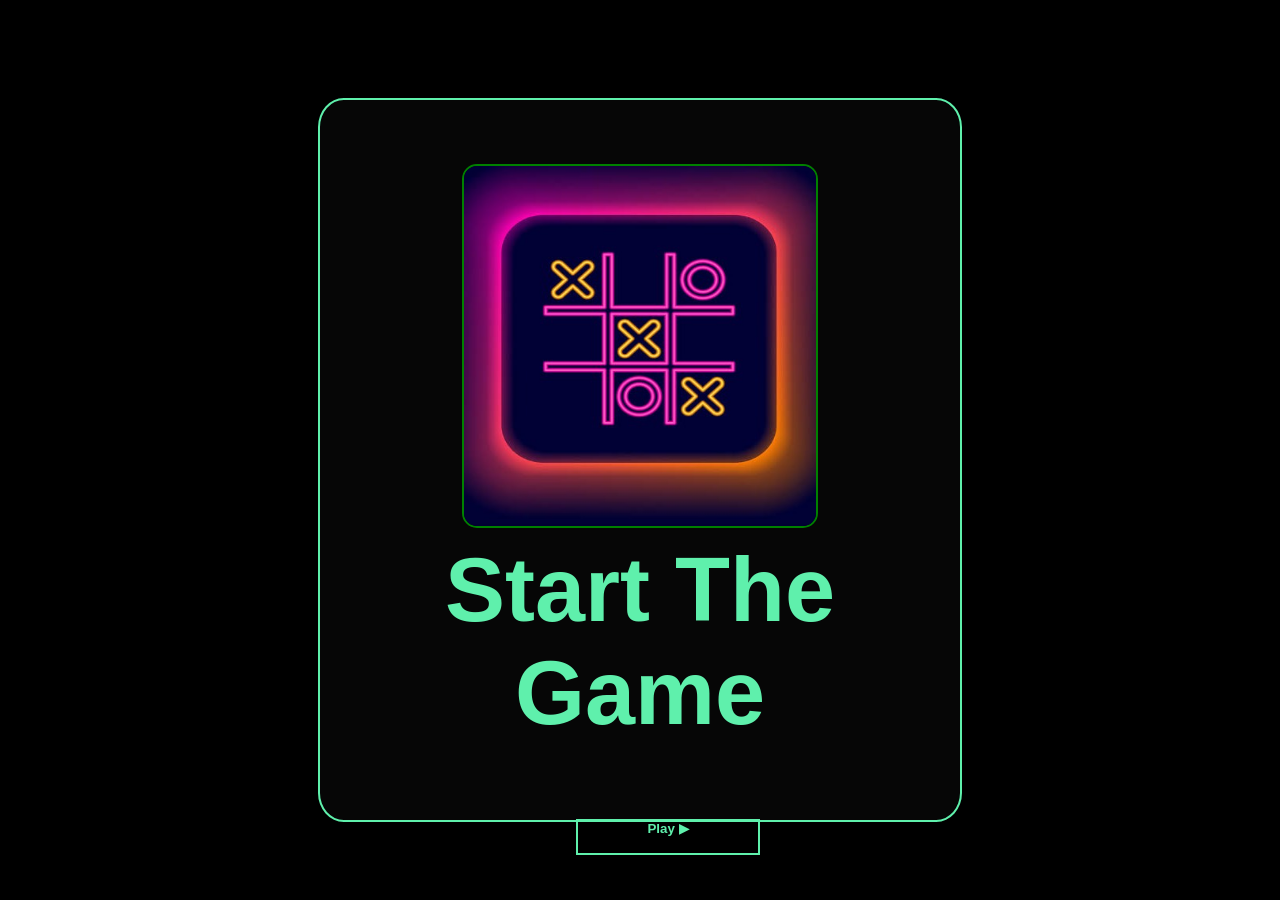
<file: Tic-Tac-toe App/index.html>
<!DOCTYPE html>
<html lang="en">
<head>
    <meta charset="UTF-8">
    <meta name="viewport" content="width=device-width, initial-scale=1.0">
    <title>Game Start</title>
    <link rel="stylesheet" href="gameStart.css">
</head>
<body>
    <div class="start-box">
        
        <div class="start-page">
            <img src="images (4).jpg" alt="tic-tac-teo image" id="img">
            
            <h2 id="header">Start The Game</h2>
           <a href="tic-tac.html">
            <h2 id="start"><strong>Play</strong><span id="Play"> ▶ </span>  </h2>
           </a>
            
        </div>
    </div>
</body>
</html>
</file>
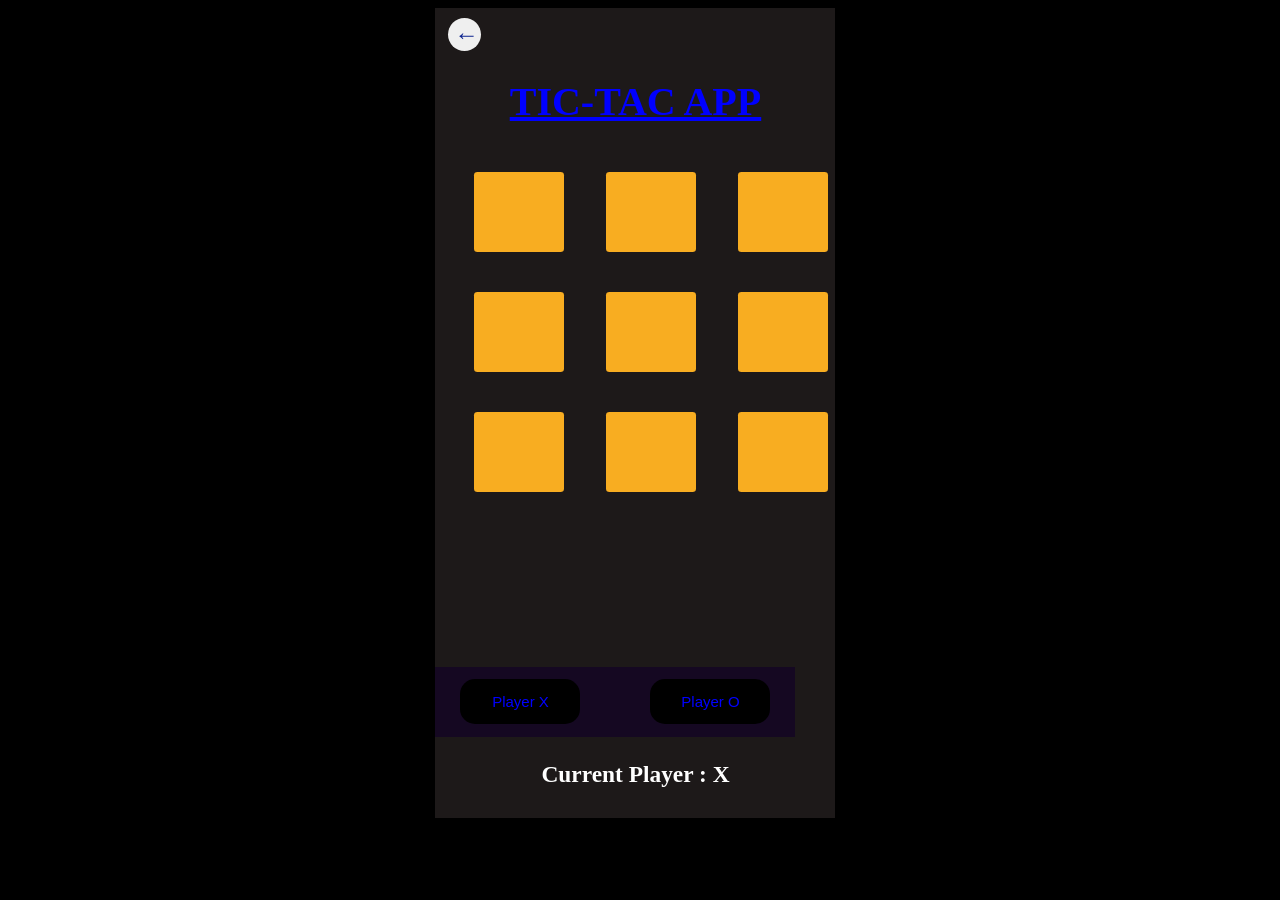
<file: Tic-Tac-toe App/tic-tac.html>
<!DOCTYPE html>
<html lang="en">
<head>
    <meta charset="UTF-8">
    <meta name="viewport" content="width=device-width, initial-scale=1.0">
    <title>Tic-Tac-Toe App</title>
    <link rel="stylesheet" href="tic-tac.css">
</head>
<body>
    <div class="display">
        <button  id="refresh"><strong>←</strong></button>
        <h1>Tic-tac App</h1/>
        <div class="container">
            <nav>
                <p class="para"></p>
            <p class="para"></p>
            <p class="para"></p>
        </nav>
    
            <nav>
                <p class="para"></p>
            <p class="para"></p>
            <p class="para"></p>
        </nav>
            <nav>
                <p class="para"></p>
            <p class="para"></p>
            <p class="para"></p>
    
        </nav>
    </div>
    <div class="button-Section">
        <button type="submit" class="btn2" id="cross">Player X</button>
        <button type="submit"  class="btn2" id="circle">Player O</button>
    </div>
    </div>

    <script src="tic-tac.js"></script>
</body>
</html>>
</file>
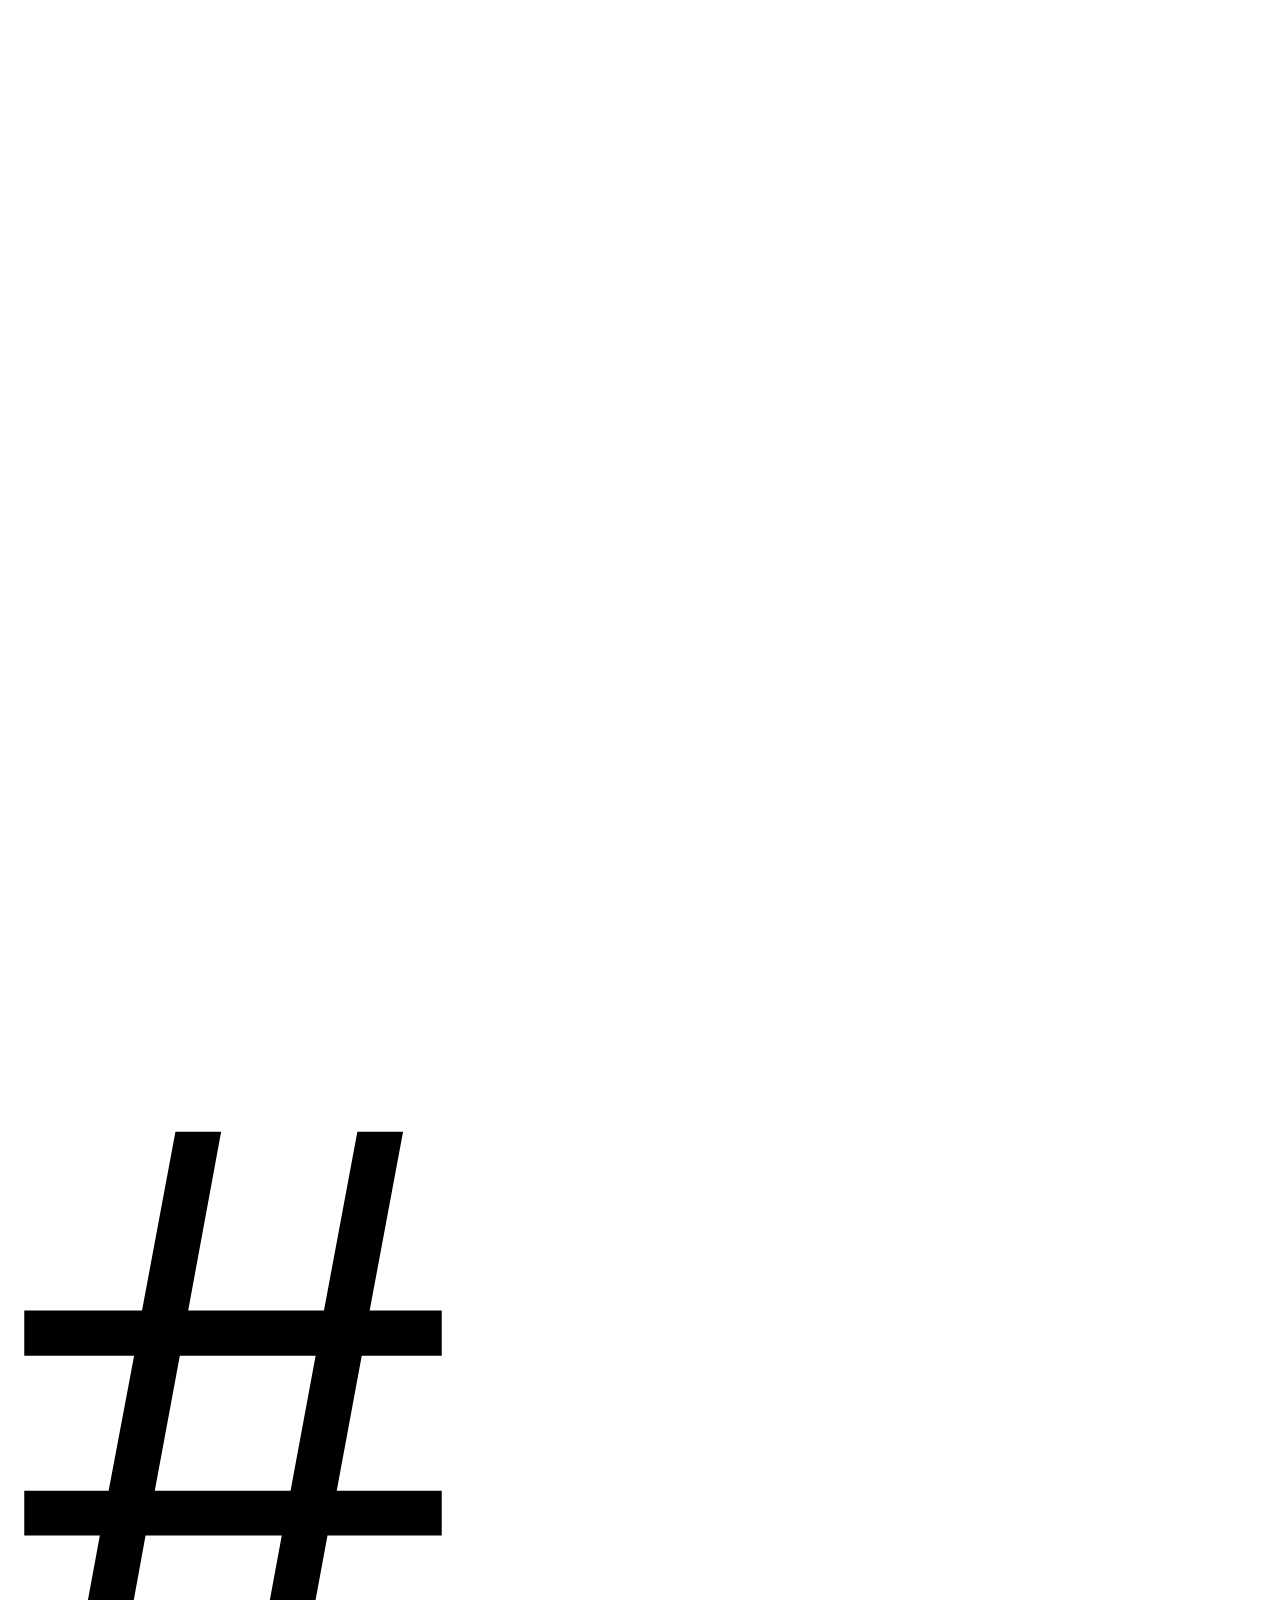
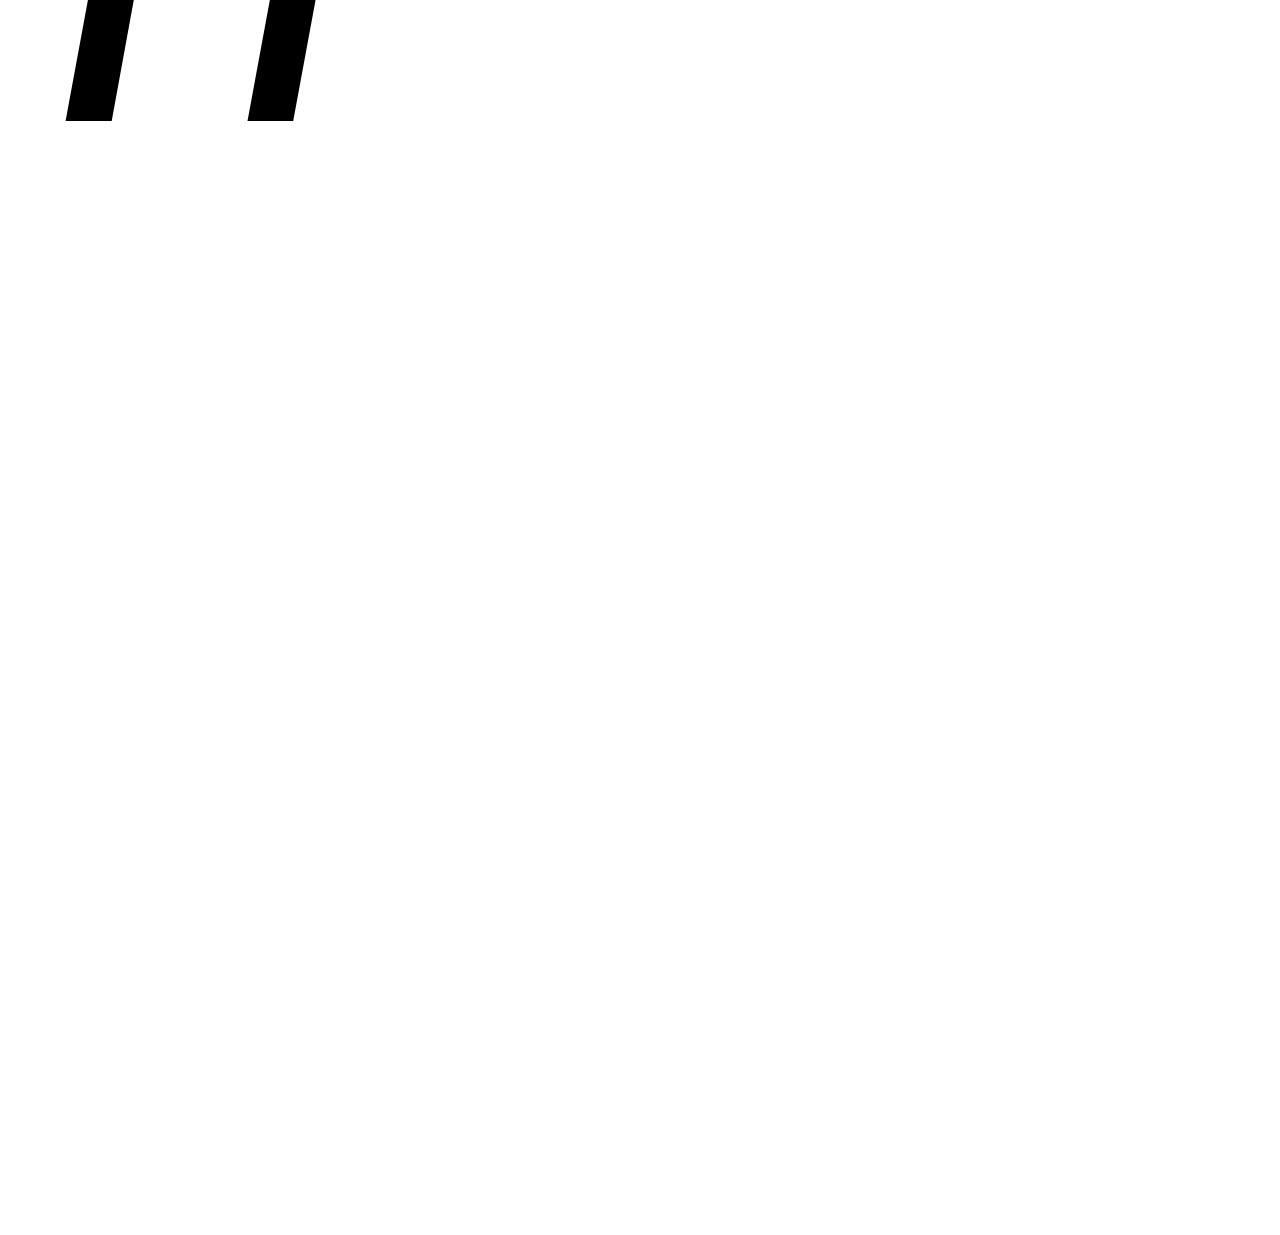
<file: Tic-Tac-toe App/icon/icon.html>
<!DOCTYPE html>
<html lang="en">
<head>
    <meta charset="UTF-8">
    <meta name="viewport" content="width=device-width, initial-scale=1.0">
    <title>Tic-Tac icon</title>
    <link rel="stylesheet" href="/Tic-Tac-toe App/icon/icon.css">
</head>
<body>
    <div class="icon">
        <p id="icon">#</p>
    </div>
</body>
</html>
</file>
<file: Tic-Tac-toe App/gameStart.css>
body{

    background-color: black;
     display:flex;
    justify-content: center;
    text-align: center;
    align-items: center; 
}

.start-page{

    /* width and height of div.start-page */
          width: 40rem;
          height: 80vh;
          display: flexbox;
          justify-content: center;
          align-items: center;
          margin-top: 14%;

    /* border with radius  */
          border: 2px rgb(95, 240, 172)solid;
          border-radius: 4%;
    
    /* backgroud-color black and color green */
          background-color: rgb(6, 6, 6);
          color: rgb(95, 240, 172);  


}

#img{
    border: 2px solid green;
    border-radius: 15px;
    display: flexbox;
    margin-top: 10%;

    height: 50%;
    width: 55%;
}


#start{
    color: rgb(95, 240, 172);
    font-size: 23px;
    font-family: "Protest Guerrilla", sans-serif;
    height: 2rem;
    width: 20vh; 
    /* display: flex; */
        text-align: center;
    justify-content: center;
    font-size: smaller;

    margin-left: 40%;
    text-shadow: 10cqh;
    
    border: 2px rgb(95, 240, 172)solid;

}

#play{
    font-size: 90px;
    font-size: smaller;
}
a{
    
    text-decoration: none;
}



#header{
    margin-top: 1%;
    font-size:10vh;
    font-family:"Protest Guerrilla", sans-serif ;
    
}
</file>
<file: Tic-Tac-toe App/tic-tac.css>
body{
    background-color: black;
    height: 90vh;
    align-items: center;
    display: flex;
    justify-content: center;
    
}
 #refresh {
    margin-left: 13px;
    margin-top: 10px;
    height: 33px;
    width: 33px;
    border-radius: 20px;
    border: none;
    color: rgb(15, 37, 143);
    font-style: solid;
    font-size: larger;
}


.display{
    background-color: rgb(29, 25, 25);
    height: 90vh;
    font-size: 20px;
    
    /* width: 30rem;
    justify-content: center; */
}

.container{
    height: 55vh;
    width: 25rem;
    border: 2px green;
    border: no;
    background-color: rgb(29, 25, 25);
    /* display: flexbox; */
}
h1{
    /* justify-content: center; */
    display: block;
    color: blue;
    text-decoration: underline;
    /* size: 60px; */
    text-align: center;
        text-transform: uppercase;
       
    /* background-color: aquamarine; */
}
.para{
    height: 80px;
    margin-left: 32px;
    width: 90px;
border: none;
box-sizing: border-box;
border-radius: 4%;
    display: flexbox;
    justify-content: center;
    align-items: center;
    background-color: rgb(248, 173, 33);
}

nav{
    display: flex;
    justify-content: center;
    gap:10px;
    /* margin-bottom: 15px; */
}



.button-Section{
    width: 90%;height: 70px;
    gap: 20px;
    margin-top: 20px;
    display: flex;
    background-color: rgb(21, 8, 34);
    justify-content: center;
    align-items: center;
    /* height: 50px; */
    /* width: 50px; */
    

}
.btn2{
    height: 45px;
    width: 125%;
   
    border: 20px green;
    border-radius: 15px;
   margin: 25px;
   font-size: 15px;
    color: blue;
    background-color: black;
    
    
}
</file>
<file: Tic-Tac-toe App/icon/icon.css>
#icon{
    /* background-color: black; */
    font-size: 100vh;
}
</file>
